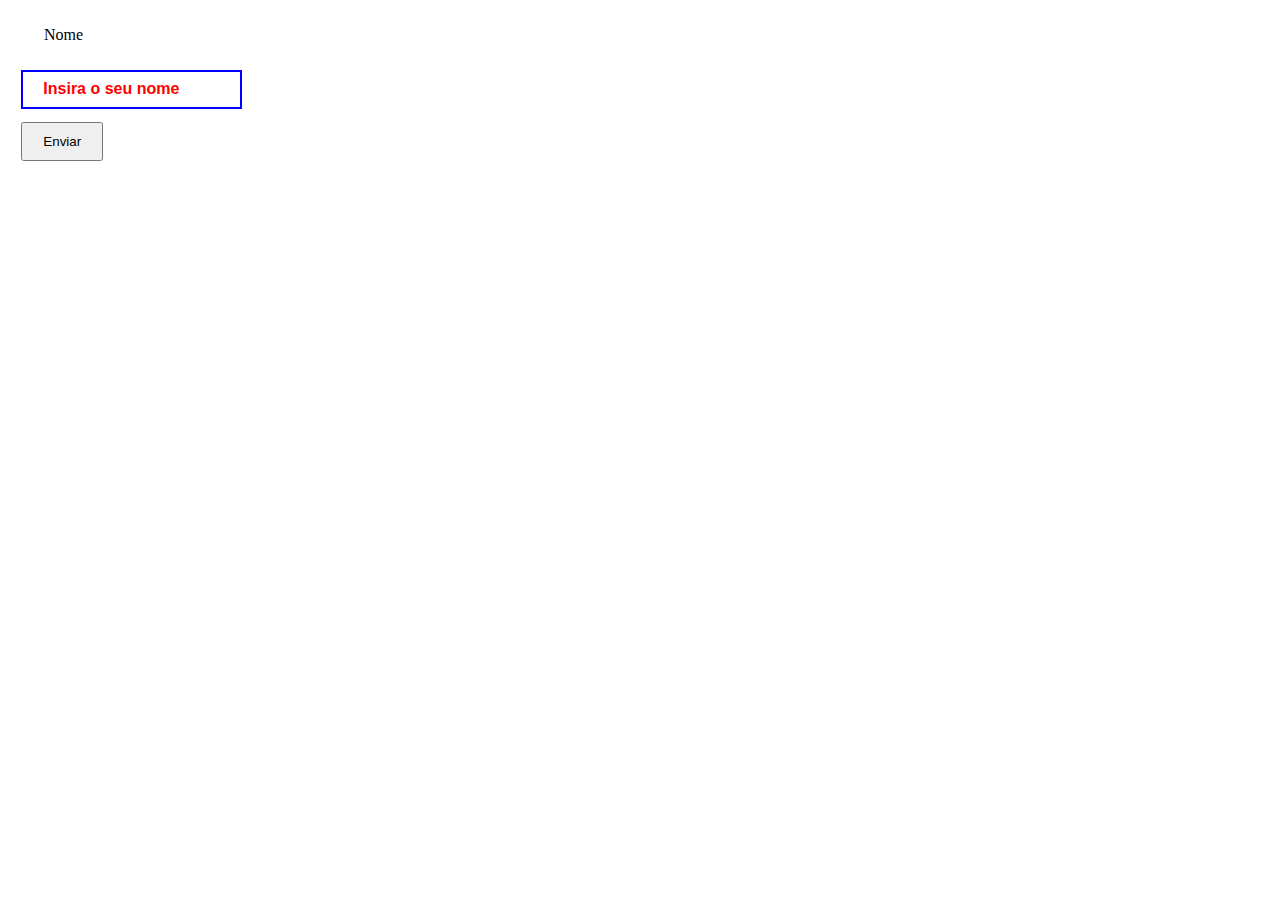
<file: css-no-placeholder/index.html>
<!DOCTYPE html>
<html lang="pt-br">
<head>
  <meta charset="UTF-8">
  <meta http-equiv="X-UA-Compatible" content="IE=edge">
  <meta name="viewport" content="width=device-width, initial-scale=1.0">
  <title>Document</title>

  <link rel="stylesheet" href="style.css">
</head>
<body>
  <form action="processar.php" method="post">
    <label for="name">Nome</label>
    <input type="text" name="name" id="name" placeholder="Insira o seu nome">
    <input type="submit" value="Enviar">
  </form>
</body>
</html>
</file>
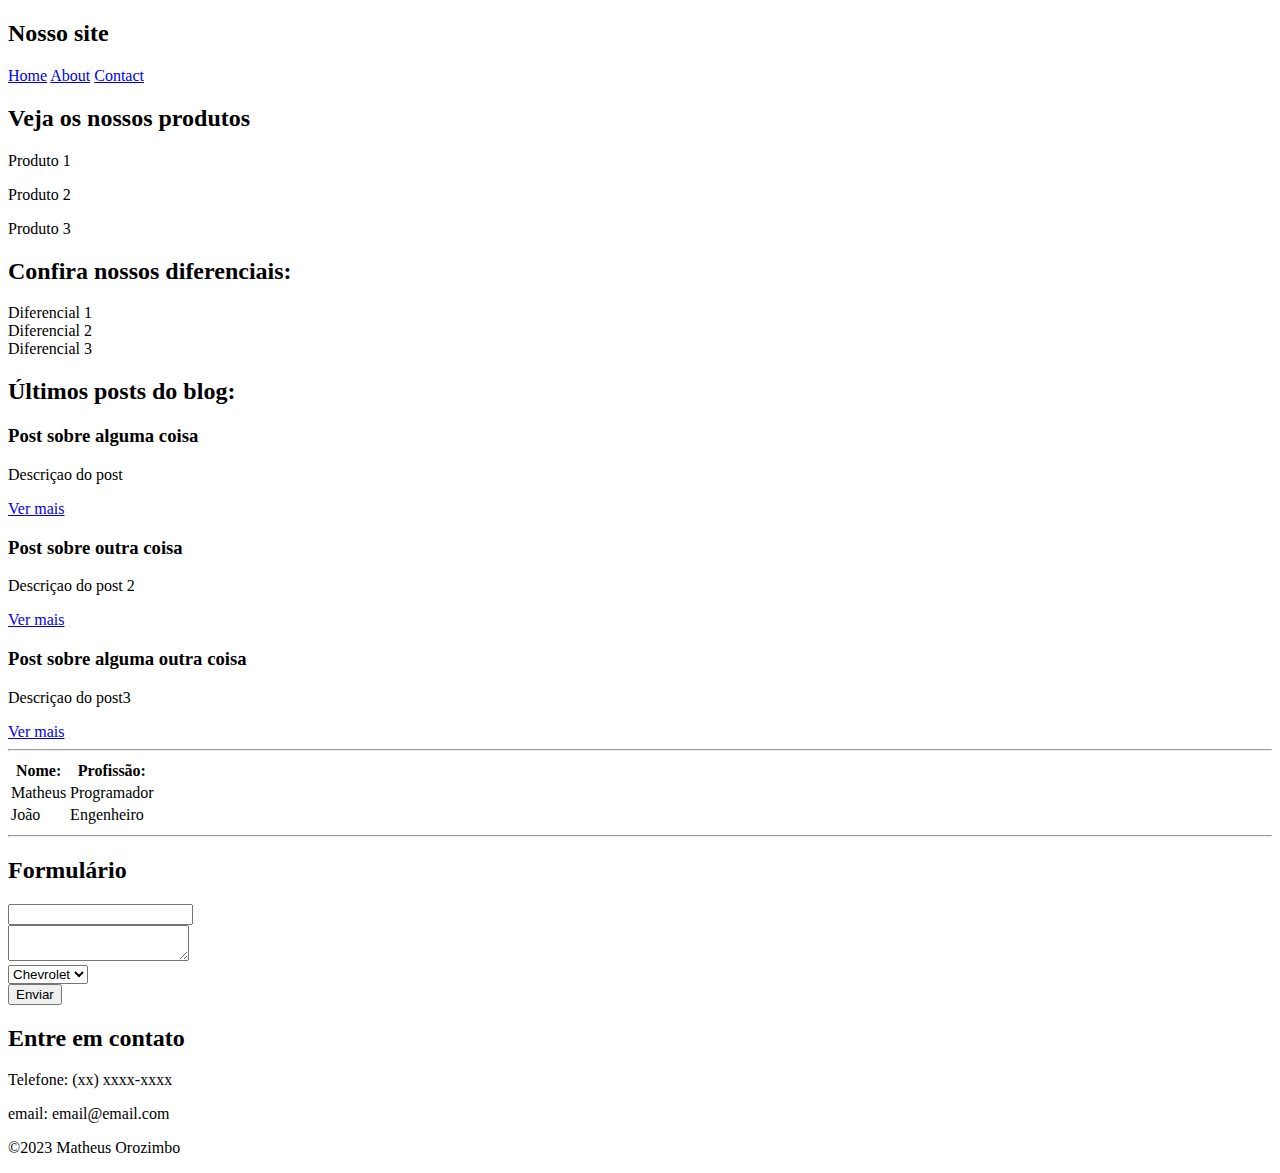
<file: html_semantico/index.html>
<!DOCTYPE html>
<html lang="pt-br">
<head>
  <meta charset="UTF-8">
  <meta http-equiv="X-UA-Compatible" content="IE=edge">
  <meta name="viewport" content="width=device-width, initial-scale=1.0">
  <title>Html semântico</title>
</head>
<body>
  <!-- 3- Header -->
  <header>
    <h2>Nosso site</h2>
    <!-- <ul>
      <li><a href="#">Home</a></li>
      <li><a href="#">About</a></li>
      <li><a href="#">Contact</a></li>
    </ul> -->
    
    <!-- 5- Nav -->
    <nav>
      <a href="#">Home</a>
      <a href="#">About</a>
      <a href="#">Contact</a>
    </nav>
  </header>
  <!-- 1- Section -->
  <section>
    <h2>Veja os nossos produtos</h2>
    <p>Produto 1</p>
    <p>Produto 2</p>
    <p>Produto 3</p>
  </section>
  <section>
    <h2>Confira nossos diferenciais:</h2>
    <ul>
    </ul>
    <li>Diferencial 1</li>
    <li>Diferencial 2</li>
    <li>Diferencial 3</li>
  </section>

  <!-- 2- Article -->
  <section>
    <h2>Últimos posts do blog:</h2>
    <article>
      <h3>Post sobre alguma coisa</h3>
      <p>Descriçao do post</p>
      <a href="#">Ver mais</a>
    </article>
    <article>
      <h3>Post sobre outra coisa</h3>
      <p>Descriçao do post 2</p>
      <a href="#">Ver mais</a>
    </article>
    <article>
      <h3>Post sobre alguma outra coisa</h3>
      <p>Descriçao do post3</p>
      <a href="#">Ver mais</a>
    </article>
  </section>

  <!-- 6- Table -->
  <section>
    <hr>
    <table>
      <tr>
        <th>Nome:</th>
        <th>Profissão:</th>
      </tr>
      <tr>
        <td>Matheus</td>
        <td>Programador</td>
      </tr>
      <tr>
        <td>João</td>
        <td>Engenheiro</td>
      </tr>
    </table>
    <hr>
  </section>

  <!-- 7- Form -->
  <section>
    <h2>Formulário</h2>
    <form>
      <input type="text">
      <br>
      <textarea></textarea>
      <br>
      <select>
        <option>Chevrolet</option>
        <option>Ford</option>
        <option>Fiat</option>
      </select>
      <br>
      <input type="submit" value="Enviar">
    </form>
  </section>

  <!-- 4- Footer -->
  <footer>
    <div>
      <h2>Entre em contato</h2>
      <p>Telefone: (xx) xxxx-xxxx</p>
      <p>email: email@email.com</p>
    </div>
    <p>&copy;2023 Matheus Orozimbo</p>
  </footer>
</body>
</html>
</file>
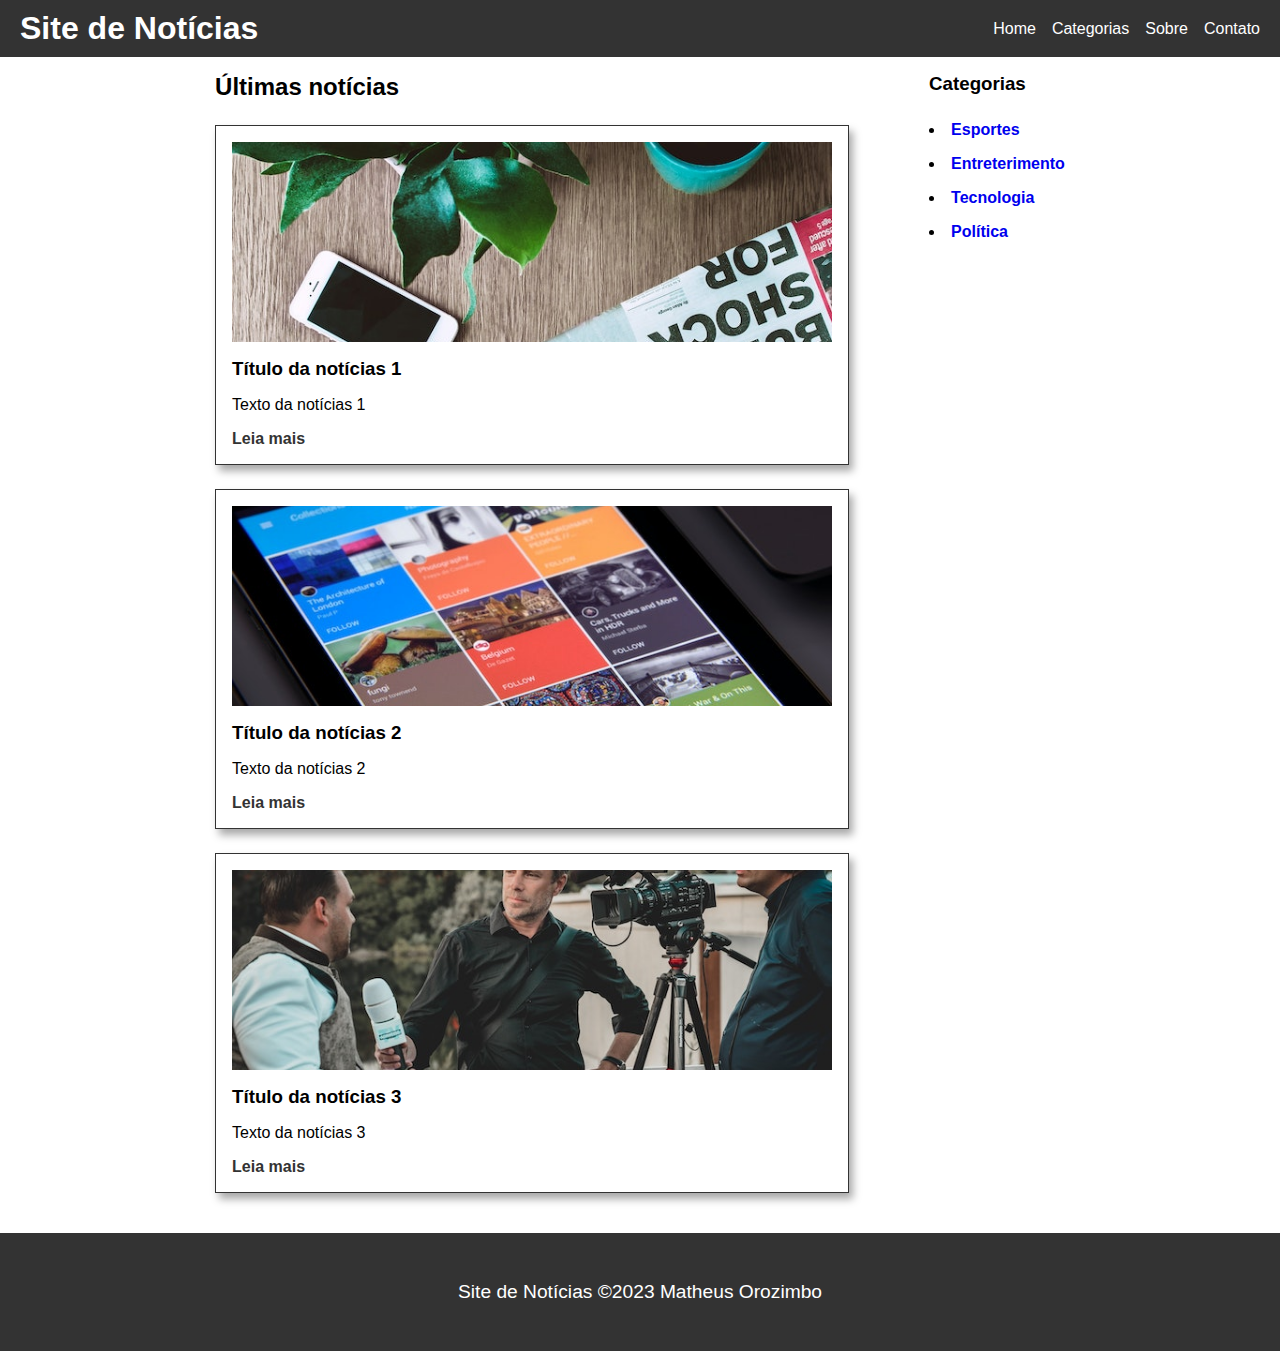
<file: projeto/index.html>
<!DOCTYPE html>
<html lang="pt-br">
<head>
  <meta charset="UTF-8">
  <meta http-equiv="X-UA-Compatible" content="IE=edge">
  <meta name="viewport" content="width=device-width, initial-scale=1.0">
  <title>Site de Notícias</title>

  <link rel="stylesheet" href="styles.css">
</head>
<body>
  <header>
    <h1>Site de Notícias</h1>
    <nav>
      <ul>
        <li>
          <a href="#">Home</a>
        </li>
        <li>
          <a href="#">Categorias</a>
        </li>
        <li>
          <a href="#">Sobre</a>
        </li>
        <li>
          <a href="#">Contato</a>
        </li>
      </ul>
    </nav>
  </header>
  <main class="news-container">
    <section>
      <h2>Últimas notícias</h2>
      <article class="news-items">
        <img src="img/noticia-1.jpg" alt="Notícia 1">
        <h3>Título da notícias 1</h3>
        <p>Texto da notícias 1</p>
        <a href="#">Leia mais</a>
      </article>
      <article class="news-items">
        <img src="img/noticia-2.jpg" alt="Notícia 2">
        <h3>Título da notícias 2</h3>
        <p>Texto da notícias 2</p>
        <a href="#">Leia mais</a>
      </article>
      <article class="news-items">
        <img src="img/noticia-3.jpg" alt="Notícia 3">
        <h3>Título da notícias 3</h3>
        <p>Texto da notícias 3</p>
        <a href="#">Leia mais</a>
      </article>
    </section>
    <aside>
      <h3>Categorias</h3>
      <ul>
        <li><a href="#">Esportes</a></li>
        <li><a href="#">Entreterimento</a></li>
        <li><a href="#">Tecnologia</a></li>
        <li><a href="#">Política</a></li>
      </ul>
    </aside>
  </main>
  <footer>
    <p>Site de Notícias &copy;2023 Matheus Orozimbo</p>
  </footer>
</body>
</html>
</file>
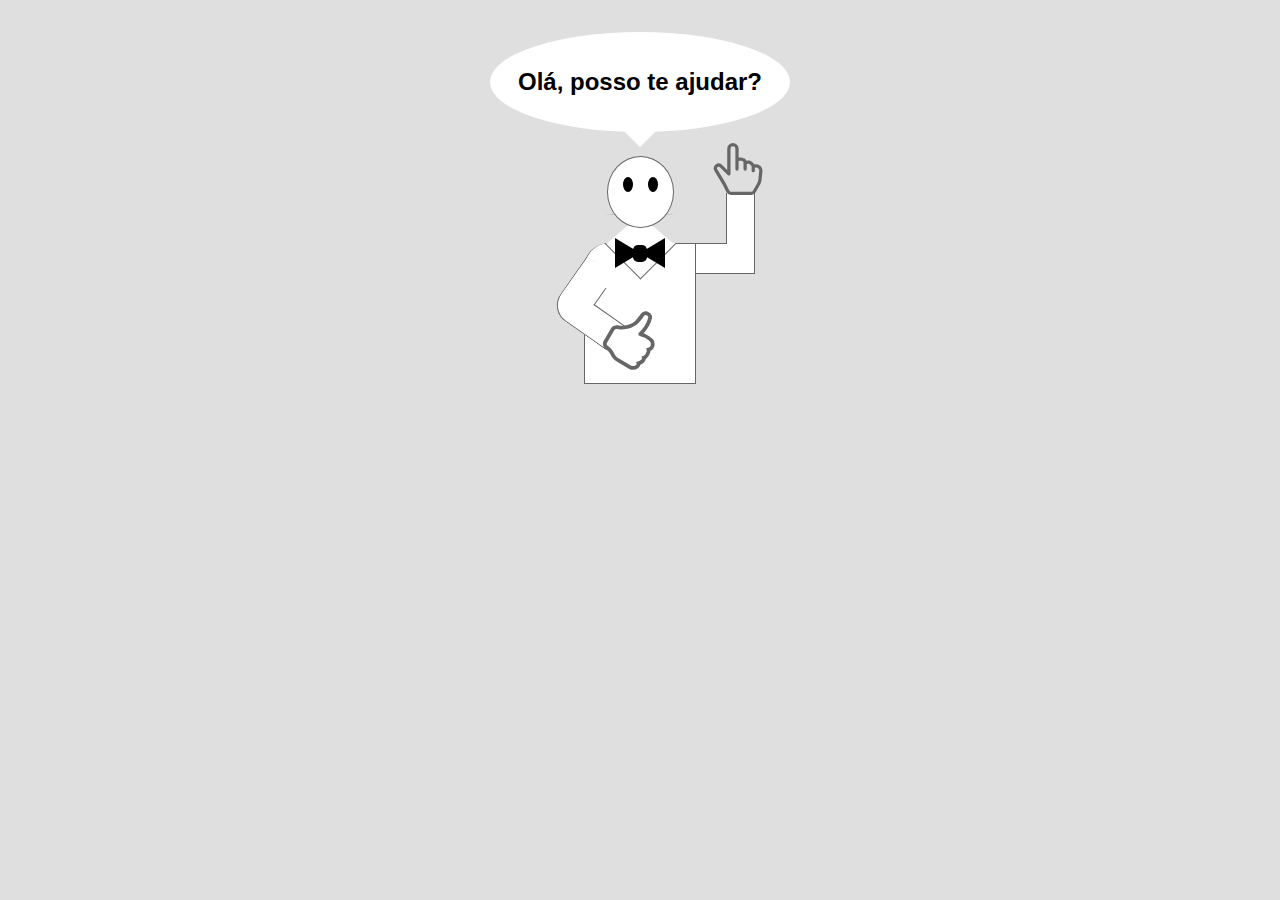
<file: triangulo_com_css/index.html>
<!DOCTYPE html>
<html lang="pt-br">
<head>
  <meta charset="UTF-8">
  <meta http-equiv="X-UA-Compatible" content="IE=edge">
  <meta name="viewport" content="width=device-width, initial-scale=1.0">
  <title>Document</title>

  <link rel="stylesheet" href="style.css">
  <link href="https://cdn.jsdelivr.net/npm/bootstrap@5.3.0-alpha3/dist/css/bootstrap.min.css" rel="stylesheet" integrity="sha384-KK94CHFLLe+nY2dmCWGMq91rCGa5gtU4mk92HdvYe+M/SXH301p5ILy+dN9+nJOZ" crossorigin="anonymous">
</head>
<body>
  <p class="balao-conversa">Olá, posso te ajudar?</p>
  <div class="icone">
    <div class="cabeca">
      <div class="eyes"></div>
      <div class="eyes"></div>
    </div>
    <div class="corpo">
      <div class="gola"></div>
      <div class="gravata"></div>
      <div class="braco-direito-baixo"></div>
      <div class="braco-direito-alto"></div>
      <div class="braco-esquerdo-baixo"></div>
      <div class="braco-esquerdo-alto"></div>
      <svg xmlns="http://www.w3.org/2000/svg" width="16" height="16" fill="currentColor" class="bi bi-hand-thumbs-up joia" viewBox="0 0 16 16">
        <path d="M8.864.046C7.908-.193 7.02.53 6.956 1.466c-.072 1.051-.23 2.016-.428 2.59-.125.36-.479 1.013-1.04 1.639-.557.623-1.282 1.178-2.131 1.41C2.685 7.288 2 7.87 2 8.72v4.001c0 .845.682 1.464 1.448 1.545 1.07.114 1.564.415 2.068.723l.048.03c.272.165.578.348.97.484.397.136.861.217 1.466.217h3.5c.937 0 1.599-.477 1.934-1.064a1.86 1.86 0 0 0 .254-.912c0-.152-.023-.312-.077-.464.201-.263.38-.578.488-.901.11-.33.172-.762.004-1.149.069-.13.12-.269.159-.403.077-.27.113-.568.113-.857 0-.288-.036-.585-.113-.856a2.144 2.144 0 0 0-.138-.362 1.9 1.9 0 0 0 .234-1.734c-.206-.592-.682-1.1-1.2-1.272-.847-.282-1.803-.276-2.516-.211a9.84 9.84 0 0 0-.443.05 9.365 9.365 0 0 0-.062-4.509A1.38 1.38 0 0 0 9.125.111L8.864.046zM11.5 14.721H8c-.51 0-.863-.069-1.14-.164-.281-.097-.506-.228-.776-.393l-.04-.024c-.555-.339-1.198-.731-2.49-.868-.333-.036-.554-.29-.554-.55V8.72c0-.254.226-.543.62-.65 1.095-.3 1.977-.996 2.614-1.708.635-.71 1.064-1.475 1.238-1.978.243-.7.407-1.768.482-2.85.025-.362.36-.594.667-.518l.262.066c.16.04.258.143.288.255a8.34 8.34 0 0 1-.145 4.725.5.5 0 0 0 .595.644l.003-.001.014-.003.058-.014a8.908 8.908 0 0 1 1.036-.157c.663-.06 1.457-.054 2.11.164.175.058.45.3.57.65.107.308.087.67-.266 1.022l-.353.353.353.354c.043.043.105.141.154.315.048.167.075.37.075.581 0 .212-.027.414-.075.582-.05.174-.111.272-.154.315l-.353.353.353.354c.047.047.109.177.005.488a2.224 2.224 0 0 1-.505.805l-.353.353.353.354c.006.005.041.05.041.17a.866.866 0 0 1-.121.416c-.165.288-.503.56-1.066.56z"/>
      </svg>
      <svg xmlns="http://www.w3.org/2000/svg" width="16" height="16" fill="currentColor" class="bi bi-hand-index-thumb mao" viewBox="0 0 16 16">
        <path d="M6.75 1a.75.75 0 0 1 .75.75V8a.5.5 0 0 0 1 0V5.467l.086-.004c.317-.012.637-.008.816.027.134.027.294.096.448.182.077.042.15.147.15.314V8a.5.5 0 0 0 1 0V6.435l.106-.01c.316-.024.584-.01.708.04.118.046.3.207.486.43.081.096.15.19.2.259V8.5a.5.5 0 1 0 1 0v-1h.342a1 1 0 0 1 .995 1.1l-.271 2.715a2.5 2.5 0 0 1-.317.991l-1.395 2.442a.5.5 0 0 1-.434.252H6.118a.5.5 0 0 1-.447-.276l-1.232-2.465-2.512-4.185a.517.517 0 0 1 .809-.631l2.41 2.41A.5.5 0 0 0 6 9.5V1.75A.75.75 0 0 1 6.75 1zM8.5 4.466V1.75a1.75 1.75 0 1 0-3.5 0v6.543L3.443 6.736A1.517 1.517 0 0 0 1.07 8.588l2.491 4.153 1.215 2.43A1.5 1.5 0 0 0 6.118 16h6.302a1.5 1.5 0 0 0 1.302-.756l1.395-2.441a3.5 3.5 0 0 0 .444-1.389l.271-2.715a2 2 0 0 0-1.99-2.199h-.581a5.114 5.114 0 0 0-.195-.248c-.191-.229-.51-.568-.88-.716-.364-.146-.846-.132-1.158-.108l-.132.012a1.26 1.26 0 0 0-.56-.642 2.632 2.632 0 0 0-.738-.288c-.31-.062-.739-.058-1.05-.046l-.048.002zm2.094 2.025z"/>
      </svg>
    </div>
  </div>
</body>
</html>
</file>
<file: css-no-placeholder/style.css>
label, input {
  display: block;
  margin: 1em;
  padding: 10px 20px;
}

#name::placeholder {
  color: red;
  font-size: 1.2em;
  font-weight: bold;
}

#name:placeholder-shown {
  border: 2px solid blue;
}
</file>
<file: projeto/styles.css>
* {
  padding: 0;
  margin: 0;
  font-family: Arial;
}

/* Cabeçalho */

header {
  background-color: #333;
  color: #fff;
  display: flex;
  justify-content: space-between;
  align-items: center;
  padding: 10px 20px;
}

nav ul {
  display: flex;
  list-style: none;
  gap: 1rem;
}

nav a {
  text-decoration: none;
  color: #fff;
}

/* Conteúdo principal */

.news-container {
  display: flex;
  justify-content: center;
  margin: 1rem 0;
  gap: 5rem;
}

.news-items {
  border: 1px solid #333;
  margin: 1.5rem 0;
  box-shadow: rgba(0, 0, 0, 0.34) 4px 6px 8px;
  padding: 1rem;
  width: 600px;
  display: flex;
  flex-direction: column;
  gap: 1rem;
}

.news-items img {
  height: 200px;
  object-fit: cover;
}

.news-items a {
  text-decoration: none;
  color: #333;
  font-weight: bold;
  transition: .3s;
}

.news-items a:hover {
  color: #7c7b7b;
}

/* Barra Lateral */

aside h3 {
  margin-bottom: 1.6rem;
}

aside ul {
  display: flex;
  flex-direction: column;
  gap: 1rem;
  list-style-position: inside;
}

aside a {
  text-decoration: none;
  font-weight: bold;
  transition: .3s;
}

aside a:hover {
  color: #b9b9b9;
}

/* Rodapé */

footer {
  padding: 3rem 0;
  text-align: center;
  background-color: #333;
  color: #fff;
  font-size: 1.2em;
}
</file>
<file: triangulo_com_css/style.css>
body {
  background-color: #dfdfdf !important;
  display: flex;
  flex-direction: column;
  justify-content: center;
  align-items: center;
}

.balao-conversa {
  text-align: center;
  font-weight: bold;
  font-family: Arial;
  font-size: 1.5em;
  background-color: #fff;
  height: 100px;
  width: 300px;
  line-height: 100px;
  border-radius: 50%;
  position: relative;
}

.balao-conversa::before {
  content: '';
  height: 0;
  width: 0;
  border-left: 25px solid transparent;
  border-right: 25px solid transparent;
  border-top: 25px solid #fff;
  position: absolute;
  bottom: -15px;
  left: 125px;
}

.icone {
  width: 400px;
  display: flex;
  flex-direction: column;
  justify-content: center;
  align-items: center;
}

.cabeca {
  height: 70px;
  width: 65px;
  background-color: white;
  border-radius: 50%;
  display: flex;
  justify-content: space-evenly;
  border: 1px solid #666;
} 

.eyes {
  height: 15px;
  width: 10px;
  border-radius: 50%;
  background-color: black;
  margin-top: 20px;
}

.corpo {
  height: 140px;
  width: 110px;
  background-color: white;
  margin-top: 15px;
  border-top-left-radius: 25px;
  position: relative;
  border-right: 1px solid #666;
  border-left: 1px solid #666;
  border-right: 1px solid #666;
  border-bottom: 1px solid #666;
}

.corpo::after {
  content: '';
  height: 0;
  width: 0;
  border-left: 6px solid black;
  border-right: 8px solid black;
  border-top: -15px solid black;
  border-radius: 5px;
  position: relative;
  top: -48px;
  left: 48px;
}

.corpo::before {
  content: '';
  height: 0;
  width: 0;
  border: 1px solid #666;
  border-left: 35px solid transparent;
  border-right: 35px solid transparent;
  border-bottom: 30px solid #fff;
  margin-left: 50px;
  position: absolute;
  top: -29px;
  left: -30px;
  z-index: -1;
}

.gola {
  height: 50px;
  width: 50px;
  background-color: transparent;
  border-left: 1px solid #666;
  border-bottom: 1px solid #666;
  position: absolute;
  top: -25px;
  left: 30px;
  transform: rotate(-45deg)
}

.gravata {
  background-color: transparent;
  height: 50px;
  width: 50px;
  position: relative;
}

.gravata::after {
  content: '';
  height: 0;
  width: 0;
  border-left: 25px solid black;
  border-right: 25px solid black;
  border-bottom: 15px solid transparent;
  border-top: 15px solid transparent;
  position: absolute;
  top: -5px;
  left: 30px;
}

.braco-direito-baixo {
  background-color: #fff;
  height: 80px;
  width: 58px;
  border-bottom: 1px solid #666;
  border-right: 1px solid #666;
  position: absolute;
  top: -50px;
  right: -60px;
}

.braco-direito-alto {
  background-color: #dfdfdf;
  height: 50px;
  width: 50px;
  border-bottom: 1px solid #666;
  border-right: 1px solid #666;
  position: absolute;
  top: -50px;
  right: -32px;
}

.braco-esquerdo-baixo {
  background-color: #fff;
  height: 70px;
  width: 65px;
  border-top: 1px solid #666;
  border-left: 1px solid #666;
  border-top-left-radius: 20px;
  position: absolute;
  top: 25px;
  left: -21px;
  transform: rotate(-55deg);
}

.braco-esquerdo-alto {
  background-color: #fff;
  height: 38px;
  width: 20px;
  border-top: 1px solid #666;
  border-left: 1px solid #666;
  position: absolute;
  top: 45px;
  left: 20px;
  transform: rotate(-55deg);
}

.joia {
  position: absolute;
  left: 17px;
  top: 64px;
  color: #666;
  height: 60px;
  width: 60px;
  transform: rotate(30deg);
}

.mao {
  position: absolute;
  right: -68px;
  top: -100px;
  color: #666;
  height: 52px;
  width: 52px;
}
</file>
